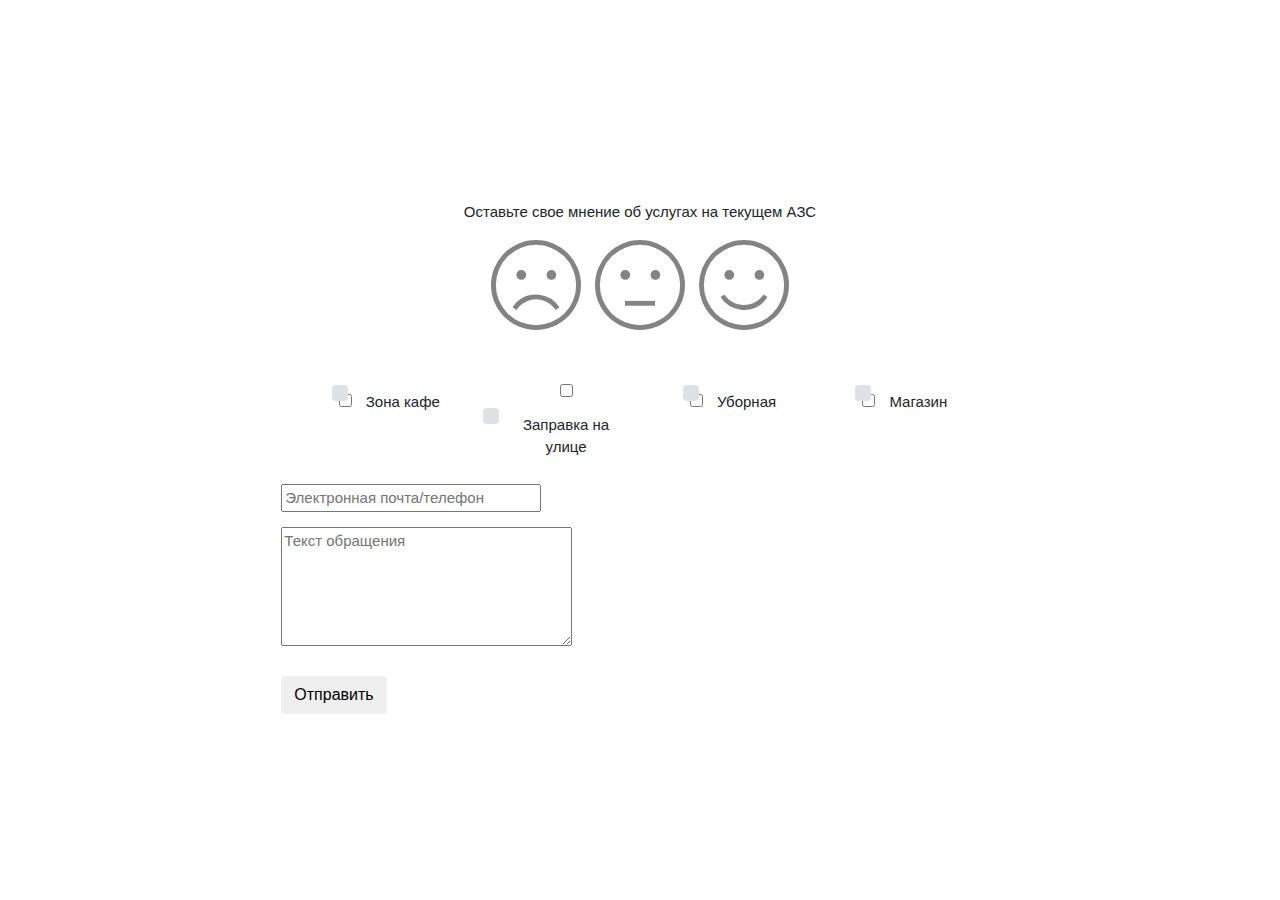
<file: index.html>
<!DOCTYPE html>
<html lang="en-us">
<head>
  <meta charset="UTF-8">
  <title>Опрос о состоянии АЗС</title>
  <meta name="viewport" content="width=device-width, initial-scale=1">
  <meta name="description" content=" ">
  <meta name="keywords" content=" ">
  <meta name="author" content=" ">
  <link rel="stylesheet" type="text/css" href="style.css" media="screen">
  <link rel="stylesheet" href="bootstrap.min.css">

  <meta property="og:site_name" content=" ">
  <meta property="og:title" content=" ">
  <meta property="og:description" content=" ">
  <meta property="og:image" content=" ">
  <meta property="og:url" content=" ">
  <meta property="og:type" content="website">

  <script src="js/jquery.min.js"></script>
</head>

<body>
<section>
  <div>
    <div>
      <p>Оставьте свое мнение об услугах на текущем АЗС</p>
    </div>
      <form id="feedback-form">


            <div id="smileys">
              <input type="radio" name="emotion" value="sad" class="sad">
              <input type="radio" name="emotion" value="neutral" class="neutral">
              <input type="radio" name="emotion" value="happy" class="happy">
            </div>
            <div class="container">
              <div id="zones" class="row zones">
                     <div class="col">

                      <div  class="custom-control custom-checkbox">
                        <input type='checkbox' name='zone' value="cafe" style="" id="checkbox-cafe">
                        <label class="custom-control-label" for="checkbox-cafe">Зона кафе</label>
                      </div>
                    </div>
                    <div class="col">
                      <div  class="custom-control custom-checkbox">
                        <input type='checkbox' name='zone' value="checkbox-street" id="checkbox-street">
                        <label class="custom-control-label" for="checkbox-street">Заправка на улице</label>
                      </div>
                    </div>
                    <div class="col">
                      <div  class="custom-control custom-checkbox">
                        <input type='checkbox' name='zone' value="toilet" id="checkbox-wc">
                        <label class="custom-control-label" for="checkbox-wc">Уборная</label>
                      </div>
                    </div>
                    <div class="col">
                      <div  class="custom-control custom-checkbox">
                        <input type='checkbox' name='zone' value="trading_hall"  id="checkbox-market">
                        <label class="custom-control-label" for="checkbox-market">Магазин</label>
                      </div>
                    </div>
                  </div>
                </div>

      <div class="row">
         <input name="contact" id="contact" class="row_input" onchange="contactChange(this.form)"
               placeholder="Электронная почта/телефон" maxlength='20'>
      </div>
      <div class="row">
         <textarea name="message" id="message" class="row_input" cols="30" rows="5" placeholder="Текст обращения"
                  maxlength='820'></textarea>
      </div>
      <div id="agreement" style="display: none">
        <input type='checkbox' name="agree" onclick="agreeForm(this.form)" id="checkbox-doc">
          <label class="custom-control-label" for="checkbox-doc">Согласен с <a href="#" target="_blank">условиями</a> оферты* </label>
      </div>
      <div class="row">
        <div class="button">
          <button class="btn" id="submit-button" name="submit">Отправить</button>
        </div>
      </div>
    </form>
  </div>
</section>

<script>
  function contactChange(form) {
    var agreement = document.getElementById("agreement");
    if (form.contact.value) {
      agreement.style.display = "block";
      form.submit.disabled = 1
    } else {
      agreement.style.display = "none";
      form.submit.disabled = 0
    }
  }

  function agreeForm(f) {
    if (f.agree.checked) {
      f.submit.disabled = 0
    } else {
      f.submit.disabled = 1
    }
  }

  function submitForm(form) {
    var zones = getSelectedElements('zone');
    var petrolStationId = getUrlParameter('petrolStationId');
    if (!form.emotion.value) {
      alert("Выберите смайл");
      return false;
    }
    if (!petrolStationId) {
      return false;
    }
    var data = {
      'petrolStationId': petrolStationId,
      'message': form.message.value,
      'contact': form.contact.value,
      'emotion': form.emotion.value,
      'zones': zones
    };
    console.log(data);
    $.ajax({
      url: "http://localhost:8080/client-reviews",
      method: "POST",
      contentType: 'application/json',
      data: JSON.stringify(data)
    })
  }

  function getSelectedElements(name) {
    var checkboxes = document.getElementsByName(name);
    var selected = [];
    for (var i = 0; i < checkboxes.length; i++) {
      if (checkboxes[i].checked) {
        selected.push(checkboxes[i].value);
      }
    }
    return selected;
  }

  $('#feedback-form').submit(function () {
    var form = document.getElementById("feedback-form");
    submitForm(form);
    return false;
  });

  function getUrlParameter(name) {
    name = name.replace(/[\[]/, '\\[').replace(/[\]]/, '\\]');
    var regex = new RegExp('[\\?&]' + name + '=([^&#]*)');
    var results = regex.exec(location.search);
    return results === null ? '' : decodeURIComponent(results[1].replace(/\+/g, ' '));
  }
</script>

</body>
</html>
</file>
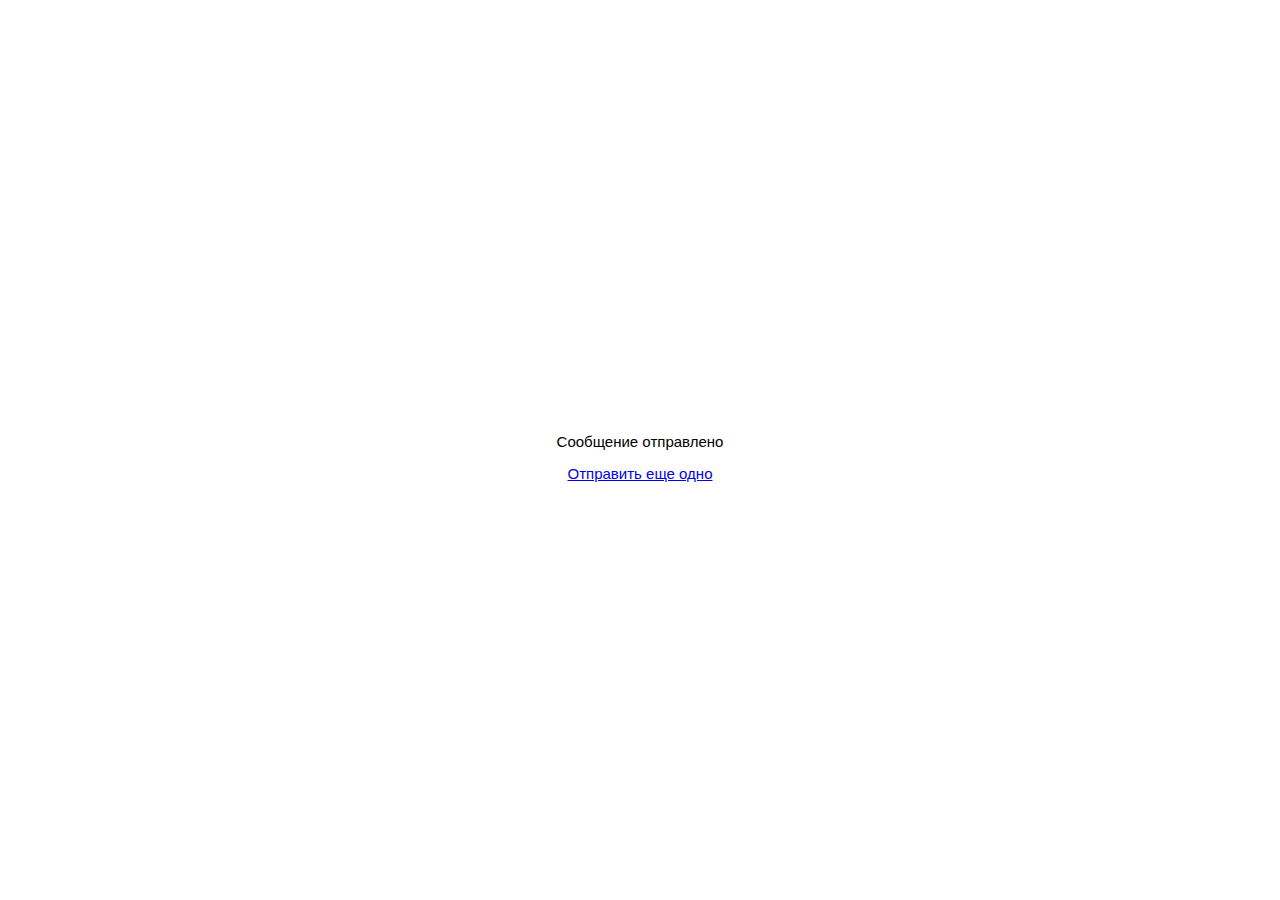
<file: ok.html>
<!DOCTYPE html>
<html lang="en-us">
  <head>
    <meta charset="UTF-8">
    <title>Опрос о состоянии АЗС</title>
    <meta name="viewport" content="width=device-width, initial-scale=1">
    <meta name="description" content=" ">
    <meta name="keywords" content=" ">
    <meta name="author" content=" ">
      <link rel="stylesheet" type="text/css" href="style.css" media="screen">


       <meta property="og:site_name" content=" ">
       <meta property="og:title" content=" ">
       <meta property="og:description" content=" ">
       <meta property="og:image" content=" ">
       <meta property="og:url" content=" ">
       <meta property="og:type" content="website">

       <script src="https://cdnjs.cloudflare.com/ajax/libs/jquery/3.1.1/jquery.min.js"></script>



    </head>
  <body>

<header class="main-head" id="main" title="">

</header>

<section>
  <div class="container-fluid collum_body">
     <p>Сообщение отправлено</p>
      <a href="index.html">Отправить еще одно</a>

  </div>
</section>


<footer class="foot">

</footer>






  </body>
</html>
</file>
<file: style.css>
body {
  align-items: center;
  display: flex;
  font-family: Helvetica, sans-serif;
  height: 100vh;
  justify-content: center;
  margin: 0;
}
body div {
  font-size: 15px;
  margin-top: 15px;
  text-align: center;
}
div#smileys input[type="radio"] {
  -webkit-appearance: none;
  width: 90px;
  height: 90px;
  border: none;
  cursor: pointer;
  transition: border .2s ease;
  -webkit-filter: grayscale(100%);
          filter: grayscale(100%);
  margin: 0 5px;
  transition: all .2s ease;
}
div#smileys input[type="radio"]:hover,
div#smileys input[type="radio"]:checked {
  -webkit-filter: grayscale(0);
          filter: grayscale(0);
}
div#smileys input[type="radio"]:focus {
  outline: 0;
}
div#smileys input[type="radio"].happy {
  background: url('img/happy_ampvnc.svg') center;
  background-size: cover;
}
div#smileys input[type="radio"].neutral {
  background: url('img/neutral_t3q8hz.svg') center;
  background-size: cover;
}
div#smileys input[type="radio"].sad {
  background: url('img/sad_bj1tuj.svg') center;
  background-size: cover;
}
.mtt {
  position: fixed;
  bottom: 10px;
  right: 20px;
  color: #999;
  text-decoration: none;
}
.mtt span {
  color: #e74c3c;
}
.mtt:hover {
  color: #666;
}
.mtt:hover span {
  color: #c0392b;
}

.row>input{
   width:260px
}

.custom-control>label{

padding: 10px;
}
</file>
